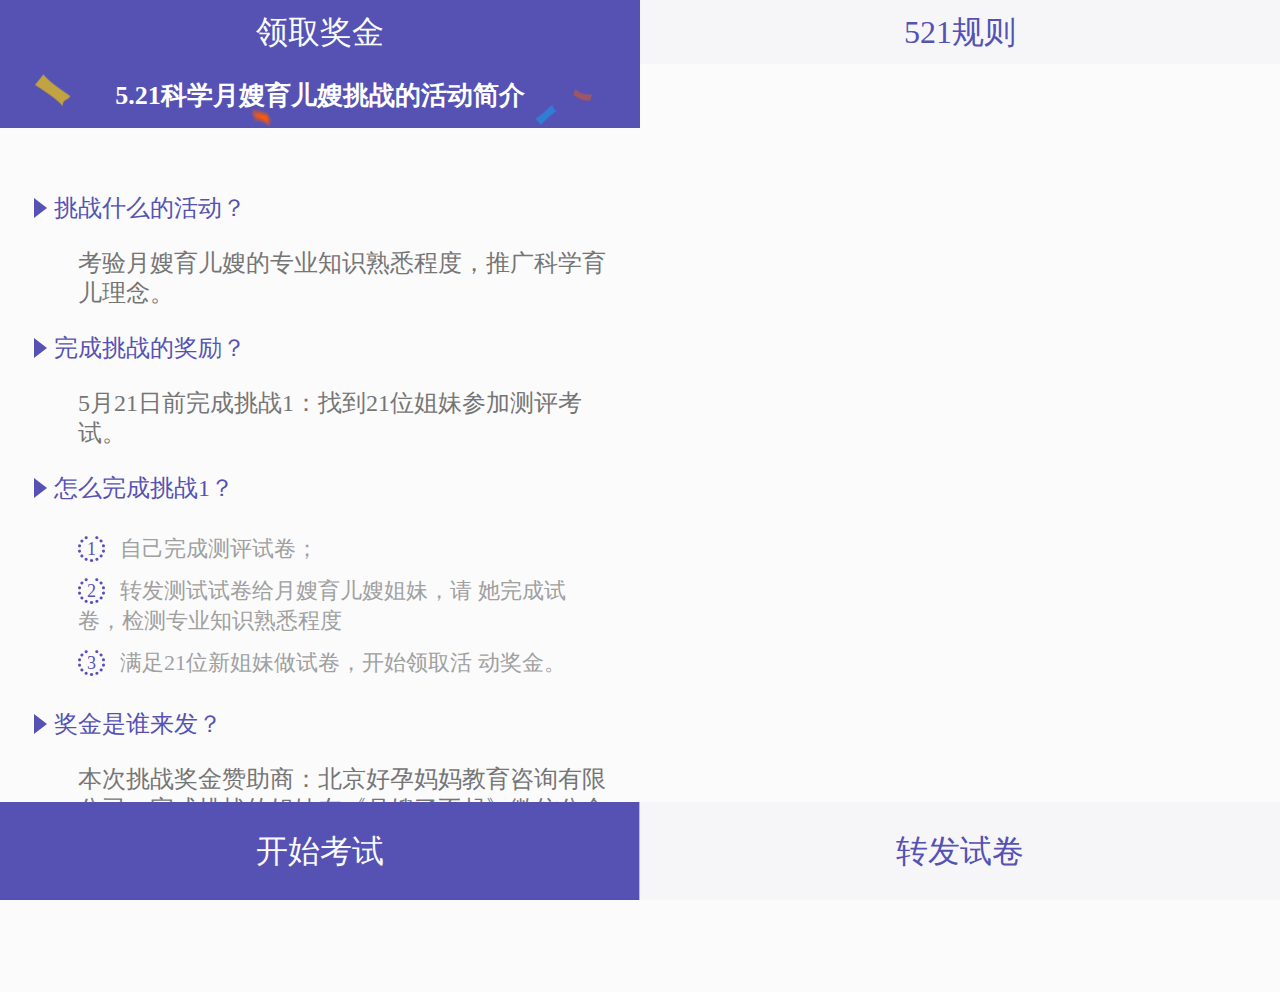
<file: src/main/webapp/static/exam/index.html>
<!DOCTYPE html>
<html>
<head>
<meta charset="utf-8" />
<title>考试</title>
<link rel="stylesheet" type="text/css" href="css/public.css">
<link rel="stylesheet" type="text/css" href="css/style.css">
<script type="text/javascript" src="js/Adaptive.js"></script>
<script src="js/jquery-1.8.2.min.js"></script>
</head>

<body style="background-color:#fbfbfb;">
<header>
	<h3 class="top"><a class="cur" href="#">领取奖金</a><a href="#" data-open="ruler">521规则</a></h3>
</header>
<section class="section">
    <P class="exam_tit">5.21科学月嫂育儿嫂挑战的活动简介</P>
    <div class="exam_con">
    	<P class="exam_con_tit">挑战什么的活动？</P>
        <P class="exam_con_con">考验月嫂育儿嫂的专业知识熟悉程度，推广科学育儿理念。</P>
        <P class="exam_con_tit">完成挑战的奖励？</P>
        <P class="exam_con_con">5月21日前完成挑战1：找到21位姐妹参加测评考试。</P>
        <P class="exam_con_tit">怎么完成挑战1？</P>
        <div class="exam_con_con1">
            <P><span>1</span>自己完成测评试卷；</P>
            <P><span>2</span>转发测试试卷给月嫂育儿嫂姐妹，请  她完成试卷，检测专业知识熟悉程度</P>
            <P><span>3</span>满足21位新姐妹做试卷，开始领取活 动奖金。</P>
        </div>
        <P class="exam_con_tit">奖金是谁来发？</P>
        <P class="exam_con_con">本次挑战奖金赞助商：北京好孕妈妈教育咨询有限公司，完成挑战的姐妹在《月嫂了不起》微信公众号领取奖金。</P>
    </div>
</section>
<footer class="exam">
    <p class="foot_but">
        <a class="cur" href="examination.html">开始考试</a>
        <a href="#">转发试卷</a>
    </p>
</footer>
<div id="myPerformanceCon"></div>
<script src="js/public.js"></script>

</body>
</html>
</file>
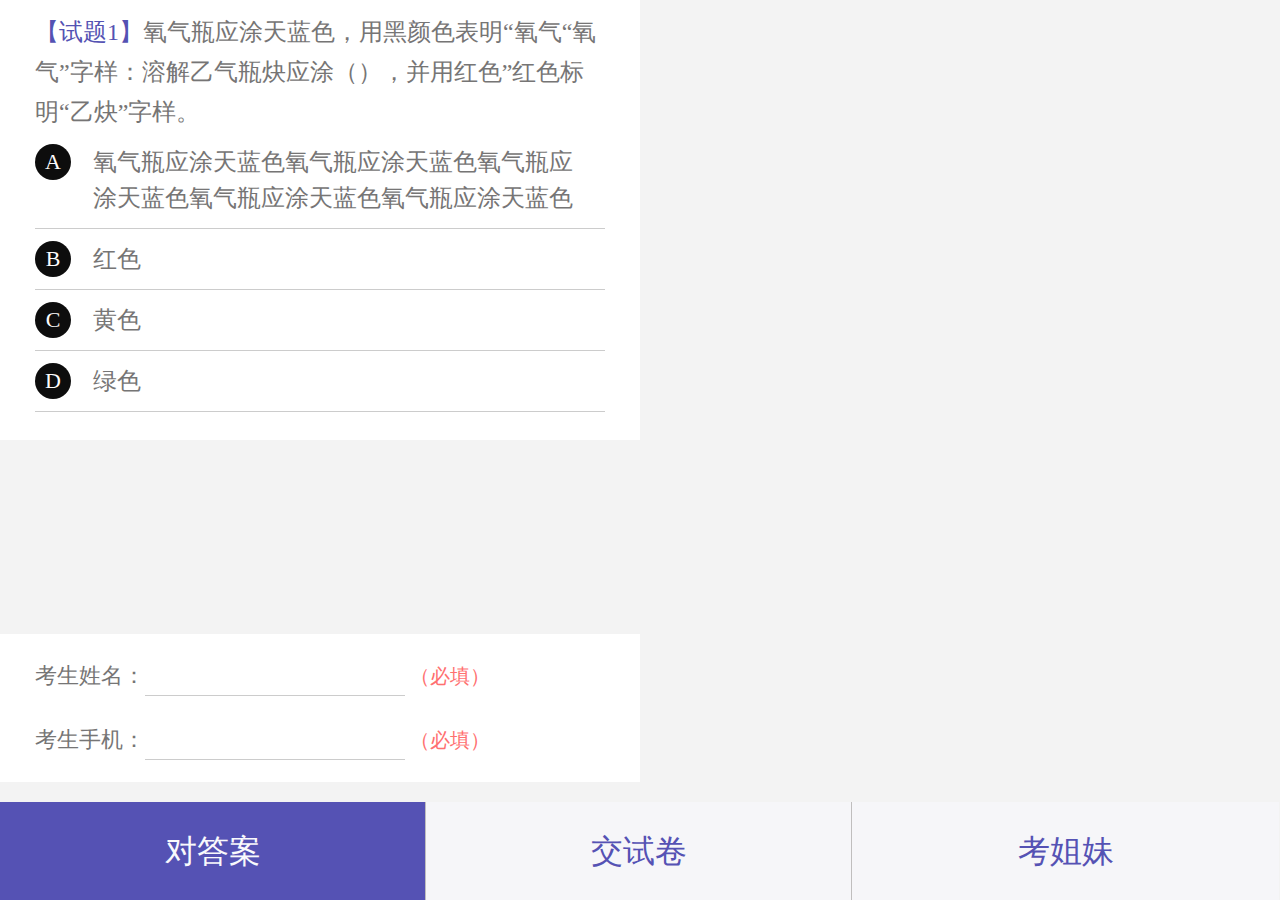
<file: src/main/webapp/static/exam/examination.html>
<!DOCTYPE html>
<html>
<head>
<meta charset="utf-8" />
<title>考试</title>
<link rel="stylesheet" type="text/css" href="css/public.css">
<link rel="stylesheet" type="text/css" href="css/style.css">
<script type="text/javascript" src="js/Adaptive.js"></script>
<script src="js/jquery-1.8.2.min.js"></script>

</head>

<body style="background-color:#f3f3f3;">
<section>
    <ul class="dati" id="topicList">


        <li data-name="question">
            <P class="dati_p1"><span>【试题1】</span>氧气瓶应涂天蓝色，用黑颜色表明“氧气“氧气”字样：溶解乙气瓶炔应涂（），并用红色”红色标明“乙炔”字样。</P>
            <div class="clear"></div>
            <div class="dati_d1">
                <P class="dati_p2"><label><input name="one" value="A" type="radio"><i>A</i><span>氧气瓶应涂天蓝色氧气瓶应涂天蓝色氧气瓶应涂天蓝色氧气瓶应涂天蓝色氧气瓶应涂天蓝色</span></label></P>
                <P class="dati_p2"><label><input name="one" value="B" type="radio"><i>B</i><span>红色</span></label></P>
                <P class="dati_p2"><label><input name="one" value="C"type="radio"><i>C</i><span>黄色</span></label></P>
                <P class="dati_p2"><label><input name="one" value="D"type="radio"><i>D</i><span>绿色</span></label></P>
            </div>
        </li>


       
    </ul>
    <div class="fillIn">
    	<P class="name"><span class="name_tit">考生姓名：</span><input id="userName" type="text"><span class="need">（必填）</span></P>
        <P class="name"><span class="name_tit">考生手机：</span><input id="userPhone" type="number"><span class="need">（必填）</span></P>
    </div>    
</section>
<footer>
    <p class="foot_but">
        <a class="cur" href="#" data-open="answer">对答案</a>
        <a id="SubmitAnswerBot" href="javascript:void(0);" data-open="testPaper">交试卷</a>
        <a href="TestAndSisters.html" data-open="sister">考姐妹</a>
    </p>
</footer>


<div id="myPerformanceCon"></div>
<script src="js/public.js"></script>
<script src="js/home.js"></script>
</body>
</html>
</file>
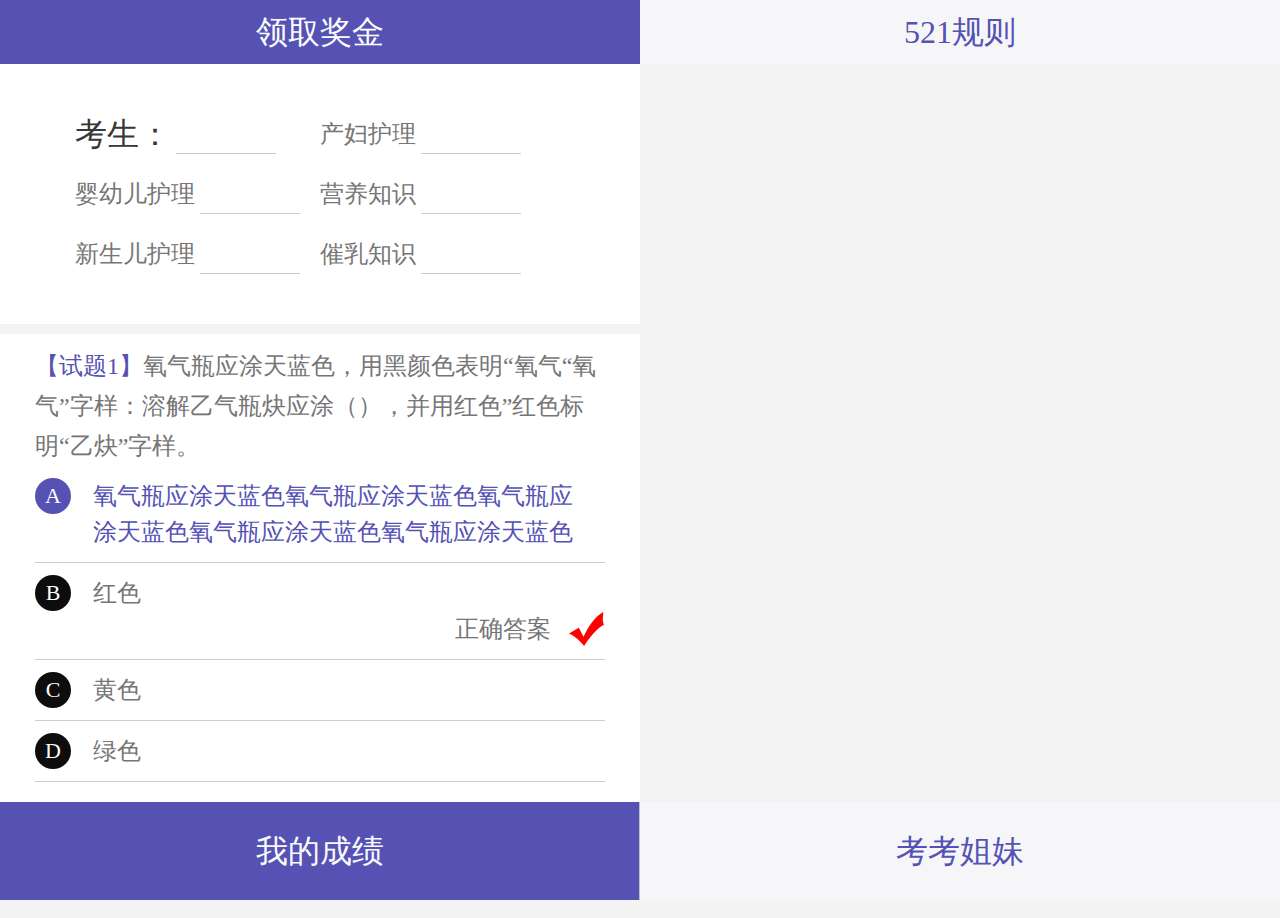
<file: src/main/webapp/static/exam/myPerformance.html>
<!DOCTYPE html>
<html>
<head>
<meta charset="utf-8" />
<title>我的成绩</title>
<link rel="stylesheet" type="text/css" href="css/public.css">
<link rel="stylesheet" type="text/css" href="css/style.css">
<script type="text/javascript" src="js/Adaptive.js"></script>

<script src="js/jquery-1.8.2.min.js"></script>
</head>

<body style="background-color:#f3f3f3;">
<header>
	<h3 class="top"><a class="cur" href="#" data-open="draw">领取奖金</a><a href="#" data-open="ruler">521规则</a></h3>
</header>
<section class="section">
    <ul class="test_aunt">
    	<li style="padding:40px 75px;" id="SetMyAnswer">
        	<P class="test_num"><span>考生：</span><i></i></P>
            <P class="test_num"><span>产妇护理</span><i></i></P>
            <P class="test_num"><span>婴幼儿护理</span><i></i></P>
            <P class="test_num"><span>营养知识</span><i></i></P>
            <P class="test_num"><span>新生儿护理</span><i></i></P>
            <P class="test_num"><span>催乳知识</span><i></i></P>
            <div class="clear"></div>
        </li>
    </ul>
    <ul class="dati" id="addAnswerList">

        <li data-name="question">
            <P class="dati_p1"><span>【试题1】</span>氧气瓶应涂天蓝色，用黑颜色表明“氧气“氧气”字样：溶解乙气瓶炔应涂（），并用红色”红色标明“乙炔”字样。</P>
            <div class="clear"></div>
            <div class="dati_d1">
                <P class="dati_p2 curr"><label><i>A</i><span>氧气瓶应涂天蓝色氧气瓶应涂天蓝色氧气瓶应涂天蓝色氧气瓶应涂天蓝色氧气瓶应涂天蓝色</span></label></P>
                <P class="dati_p2"><label><i>B</i><span>红色</span></label><span class="rig">正确答案</span></P>
                <P class="dati_p2"><label><i>C</i><span>黄色</span></label></P>
                <P class="dati_p2"><label><i>D</i><span>绿色</span></label></P>
            </div>
        </li>



    </ul>
</section>
<footer class="exam">
    <p class="foot_but">
        <a class="cur" href="myPerformance.html">我的成绩</a>
        <a href="TestAndSisters.html">考考姐妹</a>
    </p>
</footer>


<div id="myPerformanceCon"></div>

<script src="js/public.js"></script>
<script src="js/myPerformance.js"></script>


</body>
</html>
</file>
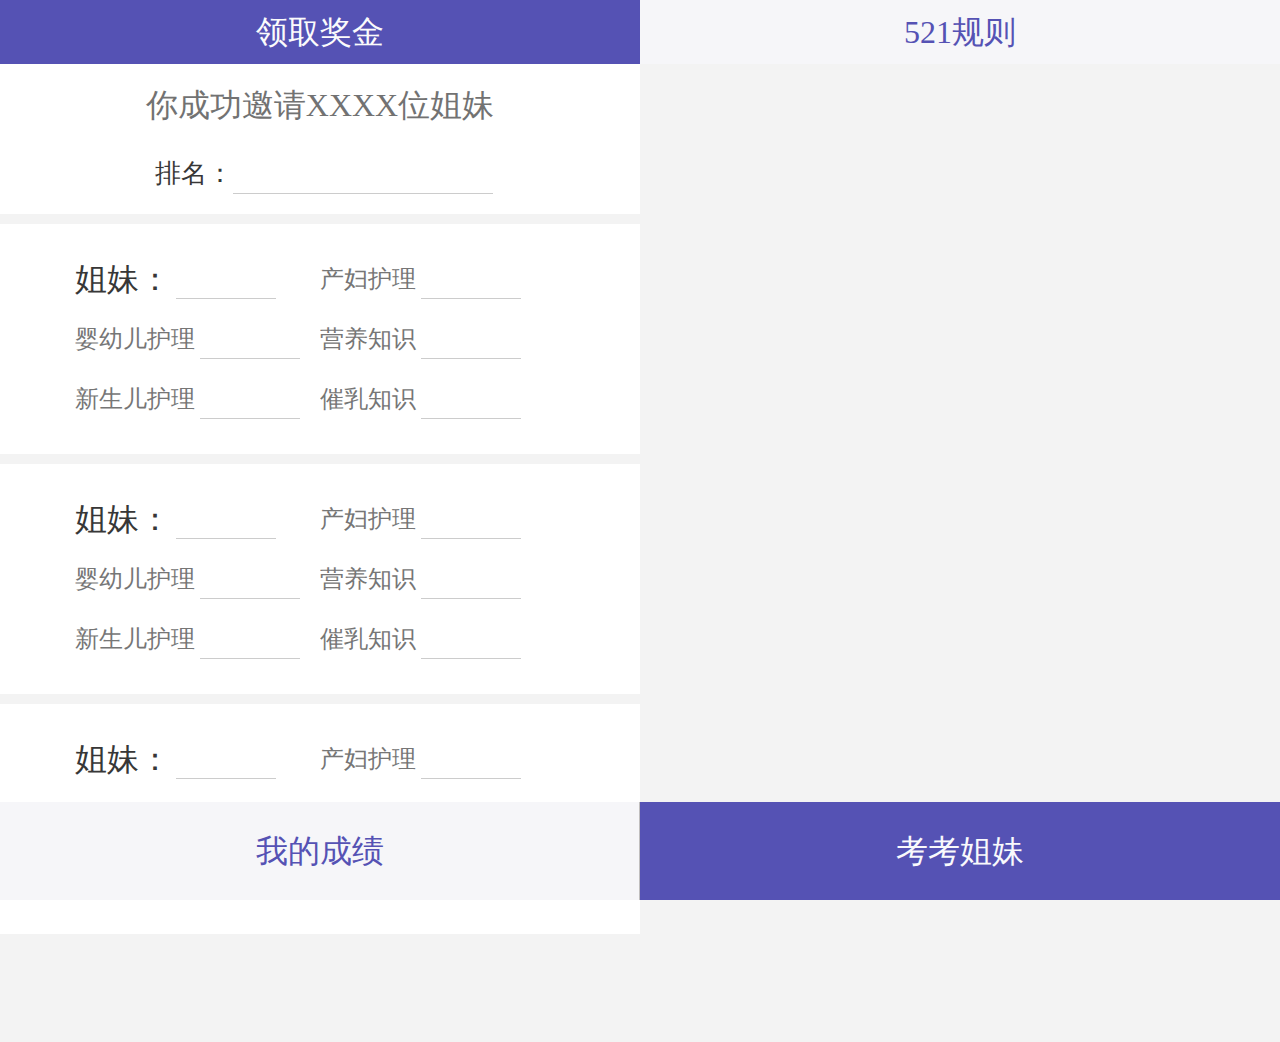
<file: src/main/webapp/static/exam/TestAndSisters.html>
<!DOCTYPE html>
<html>
<head>
<meta charset="utf-8" />
<title>考考姐妹</title>
<link rel="stylesheet" type="text/css" href="css/public.css">
<link rel="stylesheet" type="text/css" href="css/style.css">
<script type="text/javascript" src="js/Adaptive.js"></script>

<script src="js/jquery-1.8.2.min.js"></script>
</head>

<body style="background-color:#f3f3f3;">
<header>
	<h3 class="top"><a class="cur" href="#" data-open="draw">领取奖金</a><a href="#" data-open="ruler">521规则</a></h3>
</header>
<section class="section">
    <div class="test" id="MyPaiMing">
    	<P class="test_tit">你成功邀请XXXX位姐妹</P>
        <P class="test_num"><span>排名：</span><i></i></P>
    </div>
    <ul class="test_aunt" id="testAunt">
    	<li>
        	<P class="test_num"><span>姐妹：</span><i></i></P>
            <P class="test_num"><span>产妇护理</span><i></i></P>
            <P class="test_num"><span>婴幼儿护理</span><i></i></P>
            <P class="test_num"><span>营养知识</span><i></i></P>
            <P class="test_num"><span>新生儿护理</span><i></i></P>
            <P class="test_num"><span>催乳知识</span><i></i></P>
            <div class="clear"></div>
        </li>
        <li>
            <P class="test_num"><span>姐妹：</span><i></i></P>
            <P class="test_num"><span>产妇护理</span><i></i></P>
            <P class="test_num"><span>婴幼儿护理</span><i></i></P>
            <P class="test_num"><span>营养知识</span><i></i></P>
            <P class="test_num"><span>新生儿护理</span><i></i></P>
            <P class="test_num"><span>催乳知识</span><i></i></P>
            <div class="clear"></div>
        </li>
        <li>
            <P class="test_num"><span>姐妹：</span><i></i></P>
            <P class="test_num"><span>产妇护理</span><i></i></P>
            <P class="test_num"><span>婴幼儿护理</span><i></i></P>
            <P class="test_num"><span>营养知识</span><i></i></P>
            <P class="test_num"><span>新生儿护理</span><i></i></P>
            <P class="test_num"><span>催乳知识</span><i></i></P>
            <div class="clear"></div>
        </li>
        
    </ul>
</section>
<footer class="exam">
    <p class="foot_but">
        <a href="myPerformance.html">我的成绩</a>
        <a class="cur" href="TestAndSisters.html" data-open="testSister">考考姐妹</a>
    </p>
</footer>

<div id="myPerformanceCon"></div>
<script src="js/public.js"></script>
<script src="js/TestAndSisters.js"></script>

</body>
</html>
</file>
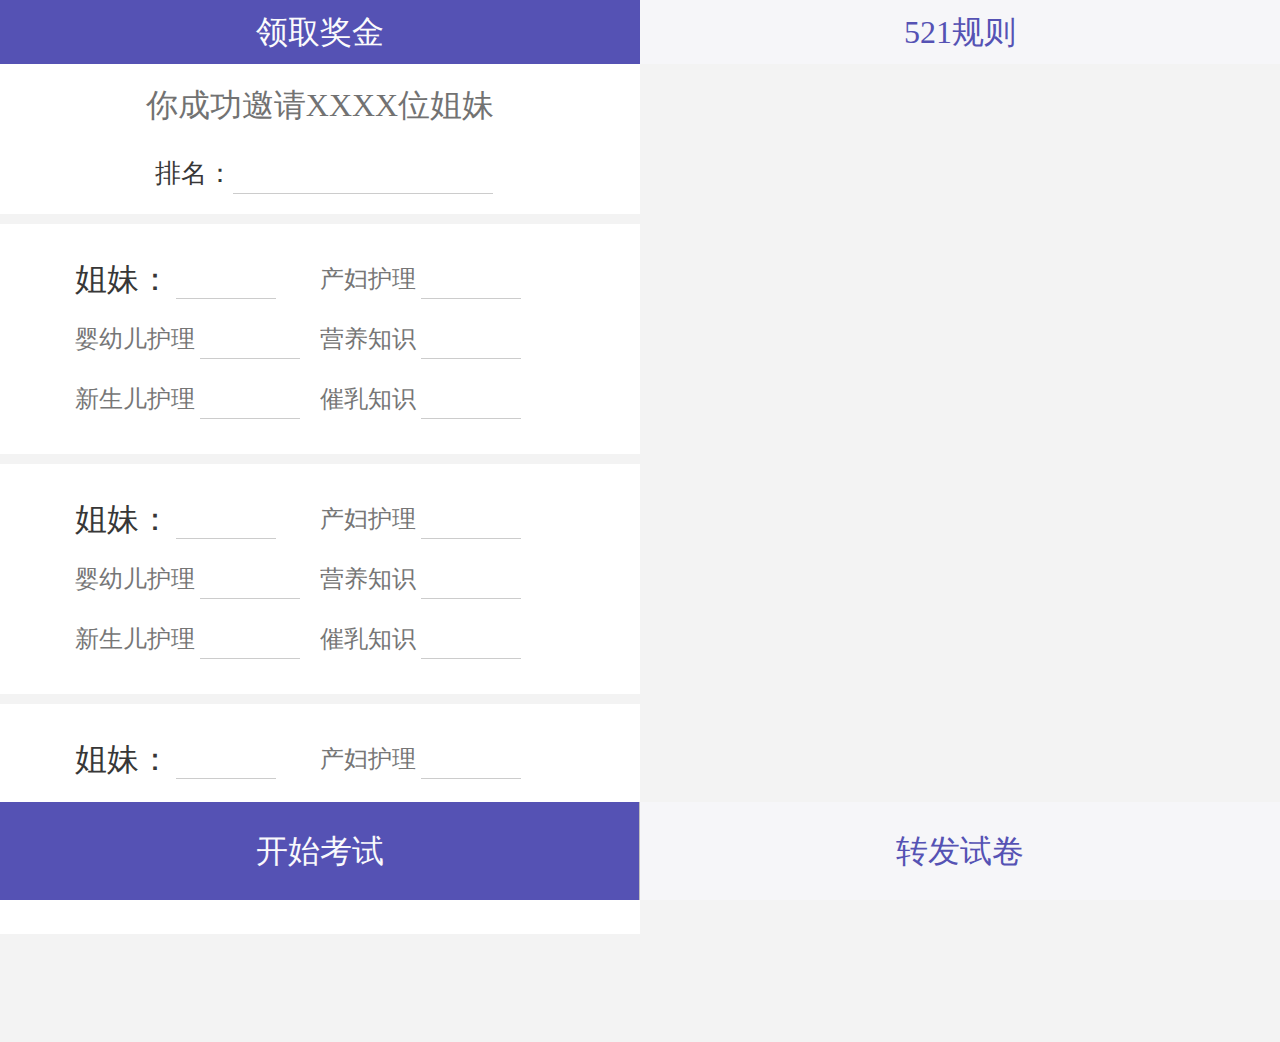
<file: src/main/webapp/static/exam/判断已考试-首页.html>
<!DOCTYPE html>
<html>
<head>
<meta charset="utf-8" />
<title>考试</title>
<link rel="stylesheet" type="text/css" href="css/public.css">
<link rel="stylesheet" type="text/css" href="css/style.css">
<script src="js/jquery-1.8.2.min.js"></script>
<script src="js/public.js"></script>
</head>

<body style="background-color:#f3f3f3;">
<header>
	<h3 class="top"><a class="cur" href="#">领取奖金</a><a href="#">521规则</a></h3>
</header>
<section class="section">
    <div class="test">
    	<P class="test_tit">你成功邀请XXXX位姐妹</P>
        <P class="test_num"><span>排名：</span><i></i></P>
    </div>
    <ul class="test_aunt">
    	<li>
        	<P class="test_num"><span>姐妹：</span><i></i></P>
            <P class="test_num"><span>产妇护理</span><i></i></P>
            <P class="test_num"><span>婴幼儿护理</span><i></i></P>
            <P class="test_num"><span>营养知识</span><i></i></P>
            <P class="test_num"><span>新生儿护理</span><i></i></P>
            <P class="test_num"><span>催乳知识</span><i></i></P>
            <div class="clear"></div>
        </li>
        <li>
            <P class="test_num"><span>姐妹：</span><i></i></P>
            <P class="test_num"><span>产妇护理</span><i></i></P>
            <P class="test_num"><span>婴幼儿护理</span><i></i></P>
            <P class="test_num"><span>营养知识</span><i></i></P>
            <P class="test_num"><span>新生儿护理</span><i></i></P>
            <P class="test_num"><span>催乳知识</span><i></i></P>
            <div class="clear"></div>
        </li>
        <li>
            <P class="test_num"><span>姐妹：</span><i></i></P>
            <P class="test_num"><span>产妇护理</span><i></i></P>
            <P class="test_num"><span>婴幼儿护理</span><i></i></P>
            <P class="test_num"><span>营养知识</span><i></i></P>
            <P class="test_num"><span>新生儿护理</span><i></i></P>
            <P class="test_num"><span>催乳知识</span><i></i></P>
            <div class="clear"></div>
        </li>
        
    </ul>
</section>
<footer class="exam">
    <p class="foot_but">
        <a class="cur" href="#">开始考试</a>
        <a href="#">转发试卷</a>
    </p>
</footer>
</body>
</html>
</file>
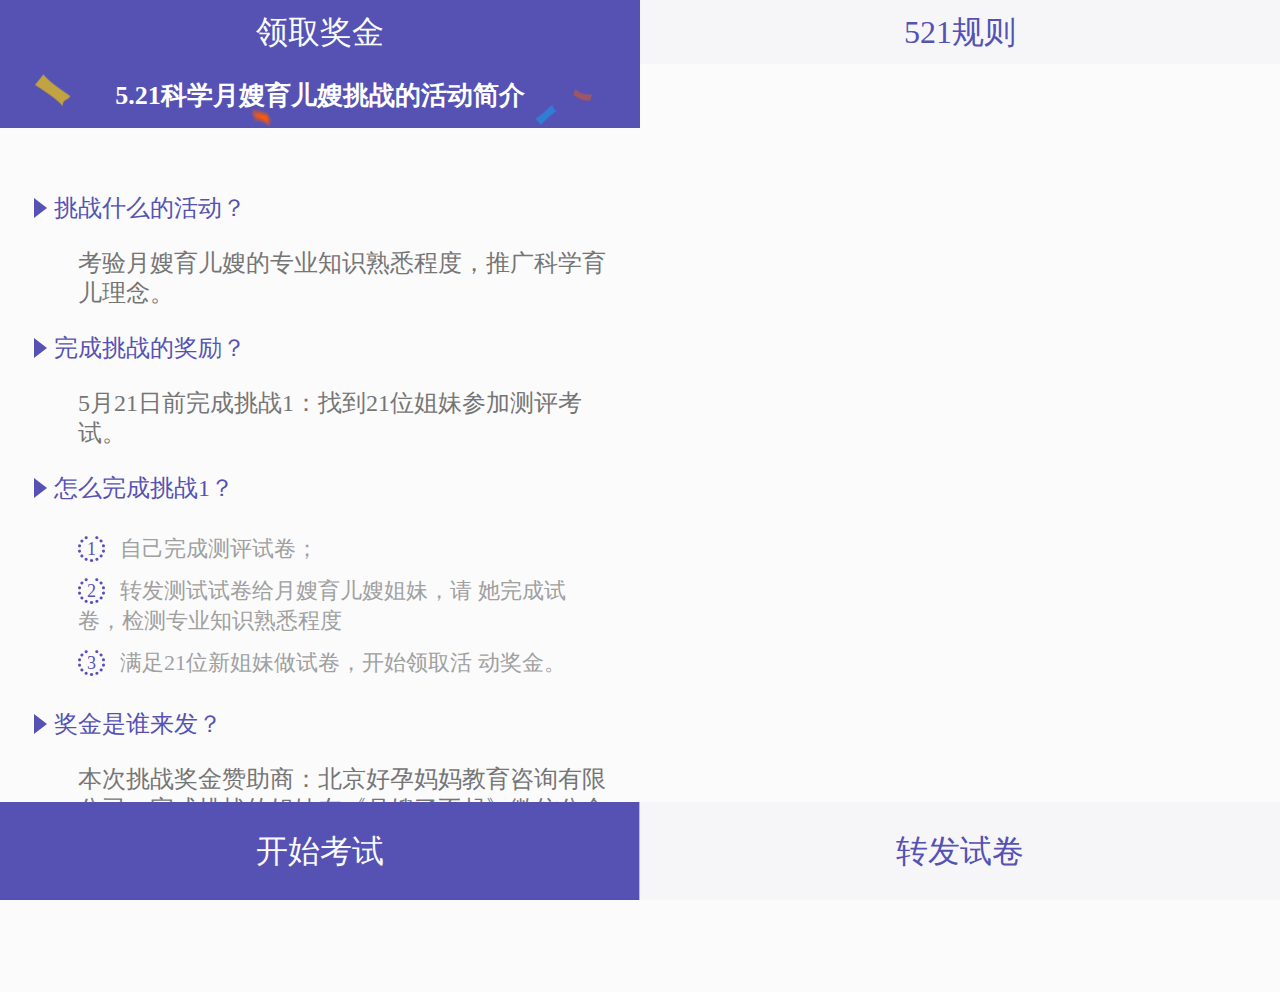
<file: src/main/webapp/static/exam/判断未考试-首页.html>
<!DOCTYPE html>
<html>
<head>
<meta charset="utf-8" />
<title>考试</title>
<link rel="stylesheet" type="text/css" href="css/public.css">
<link rel="stylesheet" type="text/css" href="css/style.css">
<script src="js/jquery-1.8.2.min.js"></script>
<script src="js/public.js"></script>
</head>

<body style="background-color:#fbfbfb;">
<header>
	<h3 class="top"><a class="cur" href="#">领取奖金</a><a href="#">521规则</a></h3>
</header>
<section class="section">
    <P class="exam_tit">5.21科学月嫂育儿嫂挑战的活动简介</P>
    <div class="exam_con">
    	<P class="exam_con_tit">挑战什么的活动？</P>
        <P class="exam_con_con">考验月嫂育儿嫂的专业知识熟悉程度，推广科学育儿理念。</P>
        <P class="exam_con_tit">完成挑战的奖励？</P>
        <P class="exam_con_con">5月21日前完成挑战1：找到21位姐妹参加测评考试。</P>
        <P class="exam_con_tit">怎么完成挑战1？</P>
        <div class="exam_con_con1">
            <P><span>1</span>自己完成测评试卷；</P>
            <P><span>2</span>转发测试试卷给月嫂育儿嫂姐妹，请  她完成试卷，检测专业知识熟悉程度</P>
            <P><span>3</span>满足21位新姐妹做试卷，开始领取活 动奖金。</P>
        </div>
        <P class="exam_con_tit">奖金是谁来发？</P>
        <P class="exam_con_con">本次挑战奖金赞助商：北京好孕妈妈教育咨询有限公司，完成挑战的姐妹在《月嫂了不起》微信公众号领取奖金。</P>
    </div>
</section>
<footer class="exam">
    <p class="foot_but">
        <a class="cur" href="#">开始考试</a>
        <a href="#">转发试卷</a>
    </p>
</footer>
</body>
</html>
</file>
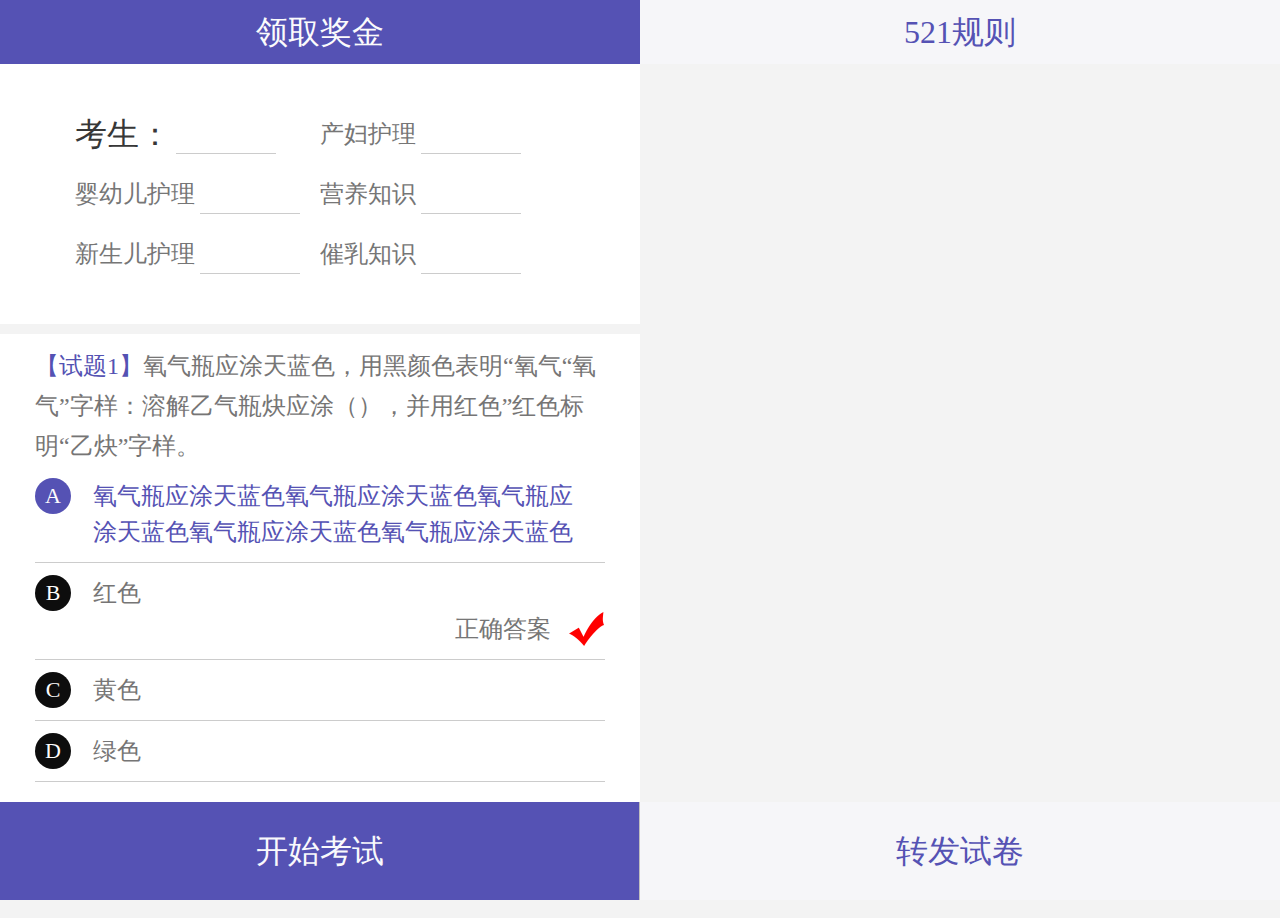
<file: src/main/webapp/static/exam/首页-我的成绩.html>
<!DOCTYPE html>
<html>
<head>
<meta charset="utf-8" />
<title>考试</title>
<link rel="stylesheet" type="text/css" href="css/public.css">
<link rel="stylesheet" type="text/css" href="css/style.css">
<script src="js/jquery-1.8.2.min.js"></script>
<script src="js/public.js"></script>
</head>

<body style="background-color:#f3f3f3;">
<header>
	<h3 class="top"><a class="cur" href="#">领取奖金</a><a href="#">521规则</a></h3>
</header>
<section class="section">
    <ul class="test_aunt">
    	<li style="padding:40px 75px;">
        	<P class="test_num"><span>考生：</span><i></i></P>
            <P class="test_num"><span>产妇护理</span><i></i></P>
            <P class="test_num"><span>婴幼儿护理</span><i></i></P>
            <P class="test_num"><span>营养知识</span><i></i></P>
            <P class="test_num"><span>新生儿护理</span><i></i></P>
            <P class="test_num"><span>催乳知识</span><i></i></P>
            <div class="clear"></div>
        </li>
    </ul>
    <ul class="dati">
        <li data-name="question">
            <P class="dati_p1"><span>【试题1】</span>氧气瓶应涂天蓝色，用黑颜色表明“氧气“氧气”字样：溶解乙气瓶炔应涂（），并用红色”红色标明“乙炔”字样。</P>
            <div class="clear"></div>
            <div class="dati_d1">
                <P class="dati_p2 curr"><label><input name="one" value="A" type="radio"><i>A</i><span>氧气瓶应涂天蓝色氧气瓶应涂天蓝色氧气瓶应涂天蓝色氧气瓶应涂天蓝色氧气瓶应涂天蓝色</span></label></P>
                <P class="dati_p2"><label><input name="one" value="B" type="radio"><i>B</i><span>红色</span></label><span class="rig">正确答案</span></P>
                <P class="dati_p2"><label><input name="one" value="C"type="radio"><i>C</i><span>黄色</span></label></P>
                <P class="dati_p2"><label><input name="one" value="D"type="radio"><i>D</i><span>绿色</span></label></P>
            </div>
        </li>
    </ul>
</section>
<footer class="exam">
    <p class="foot_but">
        <a class="cur" href="#">开始考试</a>
        <a href="#">转发试卷</a>
    </p>
</footer>
</body>
</html>
</file>
<file: src/main/webapp/static/exam/css/public.css>
.onlyLine {
  overflow : hidden;
  text-overflow: ellipsis;
  display: -webkit-box;
  -webkit-line-clamp: 1;
  -webkit-box-orient: vertical;
}


* {
  margin: 0;
  padding: 0;
  box-sizing: border-box;
  -moz-box-sizing: border-box;
  -webkit-box-sizing: border-box;
  font-family: "微软雅黑";

}
  

*:focus {outline: none;}
html,body {
  width: 100%;
}
body -webkit-scrollbar {
  width: 0;
}

img {
  border: none;
  vertical-align: bottom;
}
a {
  text-decoration: none;
  color: #7f7f7f;
}
input[type=button],
input[type=submit] {
  -webkit-appearance: none;
  outline: none;
}
/*清除浮动*/
.clear {
  display: block;
  clear: both;
}
/*隐藏元素*/
.hide {
  display: none;
}
ul li {
  list-style: none;
}
i,b{
	-style: normal;font-weight: normal;}

input[type="submit"],input[type="reset"],input[type="button"],button { -webkit-appearance: none; }
::-webkit-input-placeholder { /* WebKit browsers */ 
color: #c3c3c3; 
} 
:-moz-placeholder { /* Mozilla Firefox 4 to 18 */ 
color: #c3c3c3; 
} 
::-moz-placeholder { /* Mozilla Firefox 19+ */ 
color: #c3c3c3; 
} 
:-ms-input-placeholder { /* Internet Explorer 10+ */ 
color: #c3c3c3; 
}  
h1,h2,h3,h4,h5{ font-weight:normal;}
/*==for IE6/7 Maxthon2==*/







#AlertCon{
  width: 100%;
  height: 100%;
  position: fixed;
  top:0;
  left: 0;
  z-index: 999;
  padding-top: 50%;
  text-align: center;
  display: none;
}
#AlertCon >span{
  display: inline-block;
  padding: 12px 16px;
  color: #fff;
  background-color: rgba(0, 0, 0,0.7);
  font-size: 26px;
  border-radius: 26px;
}
</file>
<file: src/main/webapp/static/exam/css/style.css>
/*header*/
header{ height:64px; position:fixed; top:0; left:0; width:100%; background:#f6f6f9; z-index:9999;}
header .top{ width:100%;}
header .top a{ width:50%; float:left; line-height:64px; text-align:center; font-size:32px; color:#5552b4;}
header .top a.cur{ color:#fbfbfc; background:#5552b4;}

footer{ height:98px; position:fixed; bottom:0; left:0; width:100%; z-index:9999;}
.foot_but{ overflow:hidden; width:100%; line-height:98px;}
.foot_but a{ width:33.3%; background:#f6f6f9; height:98px; line-height:98px; font-size:32px; color:#5552b4; border-right:1px solid #c0bebe; float:left; text-align:center;}
.foot_but a.cur{ background:#5552b4; color:#f9f9fc;}
.foot_but a:nth-child(3){ border-right:none;}

.exam .foot_but a{ width:50%;}
.exam .foot_but a:nth-child(2){ border-right:none;}

section {
	width: 640px;
	position: relative;
	margin-bottom:98px;
}
.section{ margin-top:64px;}
.dati{ overflow:hidden; width:100%; overflow-y:auto;}
.dati>li{ background:#fff; margin-bottom:10px; padding:12px 35px 28px; overflow:hidden;}
.dati_p1{ font-size:24px; color:#767575; line-height:40px; float:left;}
.dati_p1 span{ color:#5452b3;}
.dati_d1{ overflow:hidden;}
.dati_p2{ font-size:24px; color:#767575; line-height:36px; border-bottom:1px solid #cccccc; padding:12px 0; overflow:hidden;}
.dati_p2 input{ display:none;}
.dati_p2 i{ width:36px; height:36px; display:inline-block; border-radius:50%; background:#0d0d0d; color:#fdfcfc; font-size:22px; line-height:36px; text-align:center; font-style:normal; margin-right:22px; float:left;}
.dati_p2 span{ float:left; width:500px;}
.dati_p2.curr{ color:#5552b4;}
.dati_p2.curr i{ background:#5552b4;}
.dati_p2 span.rig{ float:right; background:url(../img/right_03.png) no-repeat right center; padding-right:50px; font-size:24px; color:#767676; width:150px;}
.fillIn{ background:#fff; padding:10px 35px; overflow:hidden; }
.fillIn .name{ padding:12px 0; line-height:40px; overflow:hidden;}
.fillIn .name_tit{ float:left; font-size:22px; color:#767575;}
.fillIn input{ border:none; border-bottom:1px solid #cccccc; height:40px; font-size:24px; color:#767575; margin-right:5px; width:
260px; float:left;}
.fillIn .need{ float:left; font-size:20px; color:#ff7070;}

/*判断未考试-首页*/
.exam_tit{ font-size:26px; color:#fff; font-weight:bold; line-height:64px; text-align:center; background:#5552b4 url(../img/bg.png) no-repeat center;}
.exam_con{ padding:40px 34px;}
.exam_con_tit{ background:url(../img/exam_05.png) no-repeat left center; padding-left:20px; font-size:24px; color:#5552b4; line-height:40px; margin-top:20px; max-height:10000px;}
.exam_con_con{ font-size:24px; color:#767575; line-height:30px; margin-top:20px; max-height:10000px; padding-left:44px;}
.exam_con_con1{ margin-top:20px;  padding-left:44px;}
.exam_con_con1>P{ padding:6px 0; font-size:22px; color:#a0a0a0; overflow:hidden;}
.exam_con_con1>P>span{ background:url(../img/exam_09.png) no-repeat left center; line-height:30px; height:30x; width:27px; float:left; text-align:center; font-size:18px; color:#574fbe; margin-right:15px;}

/*判断已考试-首页*/
.test{ background:#fff; padding:20px 0; margin-bottom:10px;}
.test_tit{ text-align:center; font-size:32px; color:#727272; margin-bottom:26px;}
.test_num{ overflow:hidden; width:355px; margin:0 auto;}
.test_num span{ font-size:26px; color:#373737; float:left; line-height:40px; text-align:right; width:90px;}
.test_num i{ border:none; border-bottom:1px solid #cccccc; height:40px; font-size:24px; color:#767575; margin-right:5px; width:
260px; float:left; text-align:center; font-style:normal;}
.test_aunt{ overflow:hidden;}
.test_aunt li{ margin-bottom:10px; background:#fff; padding:25px 75px;}
.test_aunt li .test_num{ width:50%; float:left; padding:10px 0;}
.test_aunt li .test_num span{ width:auto; font-size:24px; color:#767676;}
.test_aunt li .test_num i{ width:100px; margin-left:5px;}
.test_aunt li .test_num:nth-child(1) span{ font-size:32px; color:#373737; }

/*弹框*/
.fixed{ position:fixed; z-index:99999; top:0; left:0; right:0;  bottom:0; background:rgba(0,0,0,0.5); display:none;}
.prompt{ width:512px; height:610px; margin:20% auto 0; overflow:hidden; background:url(../img/prompt.png) no-repeat;}
.prompt img{ width:169px; margin:221px auto 0; display:block;}

.answer{ width:513px; height:640px; margin:20% auto 0; overflow:hidden; background:url(../img/dda.png) no-repeat;}
.answer img{ width:169px; margin:155px auto 0; display:block;}

.sister{ width:512px; height:640px; margin:20% auto 0; overflow:hidden; background:url(../img/sister.png) no-repeat;}
.sister img{ width:169px; margin:221px auto 0; display:block;}

.testPaper{ width:512px; height:610px; margin:20% auto 0; overflow:hidden; background:url(../img/testPaper.png) no-repeat;}
.testPaper img{ width:169px; margin:221px auto 0; display:block;}

.ruler{ width:572px; margin:16% auto 0; overflow:hidden; background:#fff; border-radius:7px; }
.ruler_tit{ font-size:26px; color:#fff; background:url(../img/ruler_03.png) no-repeat center; height:138px; width:100%; font-weight:bold; line-height:138px; text-align:center;}
.ruler .exam_con{ padding:20px 56px;}
.ruler .exam_con_tit{ background:url(../img/exam_05.png) no-repeat left center; padding-left:20px; font-size:24px; color:#5552b4; line-height:40px; margin-top:14px; max-height:10000px;}
.ruler .exam_con_con{ font-size:24px; color:#767575; line-height:30px; margin-top:10px; max-height:10000px; padding-left:20px;}
.ruler .exam_con_con1{ margin-top:16px;  padding-left:26px;}
.ruler .exam_con_con1>P{ padding:6px 0; font-size:22px; color:#a0a0a0; overflow:hidden;}
.ruler .exam_con_con1>P>span{ background:url(../img/exam_09.png) no-repeat left center; line-height:30px; height:30x; width:27px; float:left; text-align:center; font-size:18px; color:#574fbe; margin-right:15px;}
.know{ margin-top:60px; text-align:center;}
.know img{ width:220px; height:122px;}

.testSister{overflow:hidden;}
.testSister img{ width:100%; display:block;}

.draw{overflow:hidden;}
.draw img{ width:100%;  display:block;}

.ok{ width:600px; height:762px; margin:20% auto 0; overflow:hidden; background:url(../img/ok.png) no-repeat;}
.ok img{ width:169px; margin:336px auto 0; display:block;}

.ale{ width:640px;  margin:42% auto 0; overflow:hidden; }
.ale img{ width:638px; display:block; margin:0 auto;}
</file>
